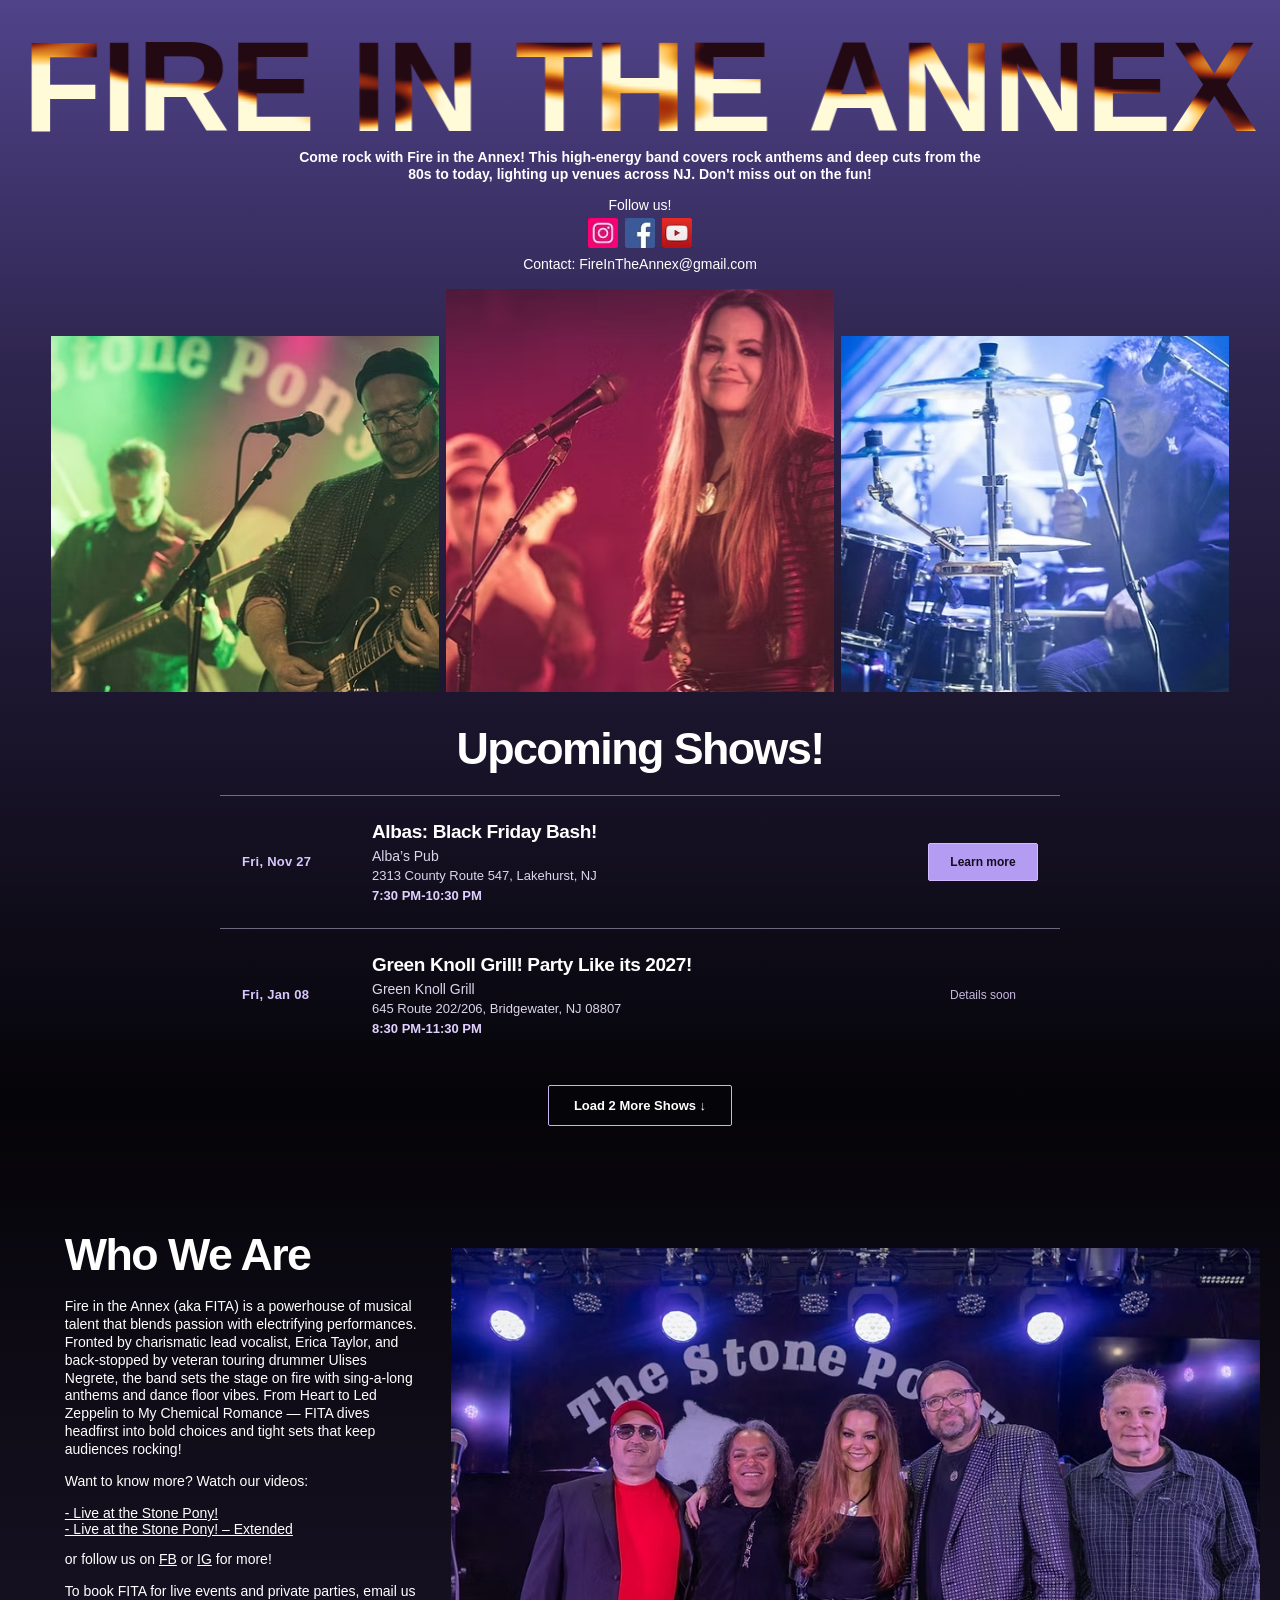
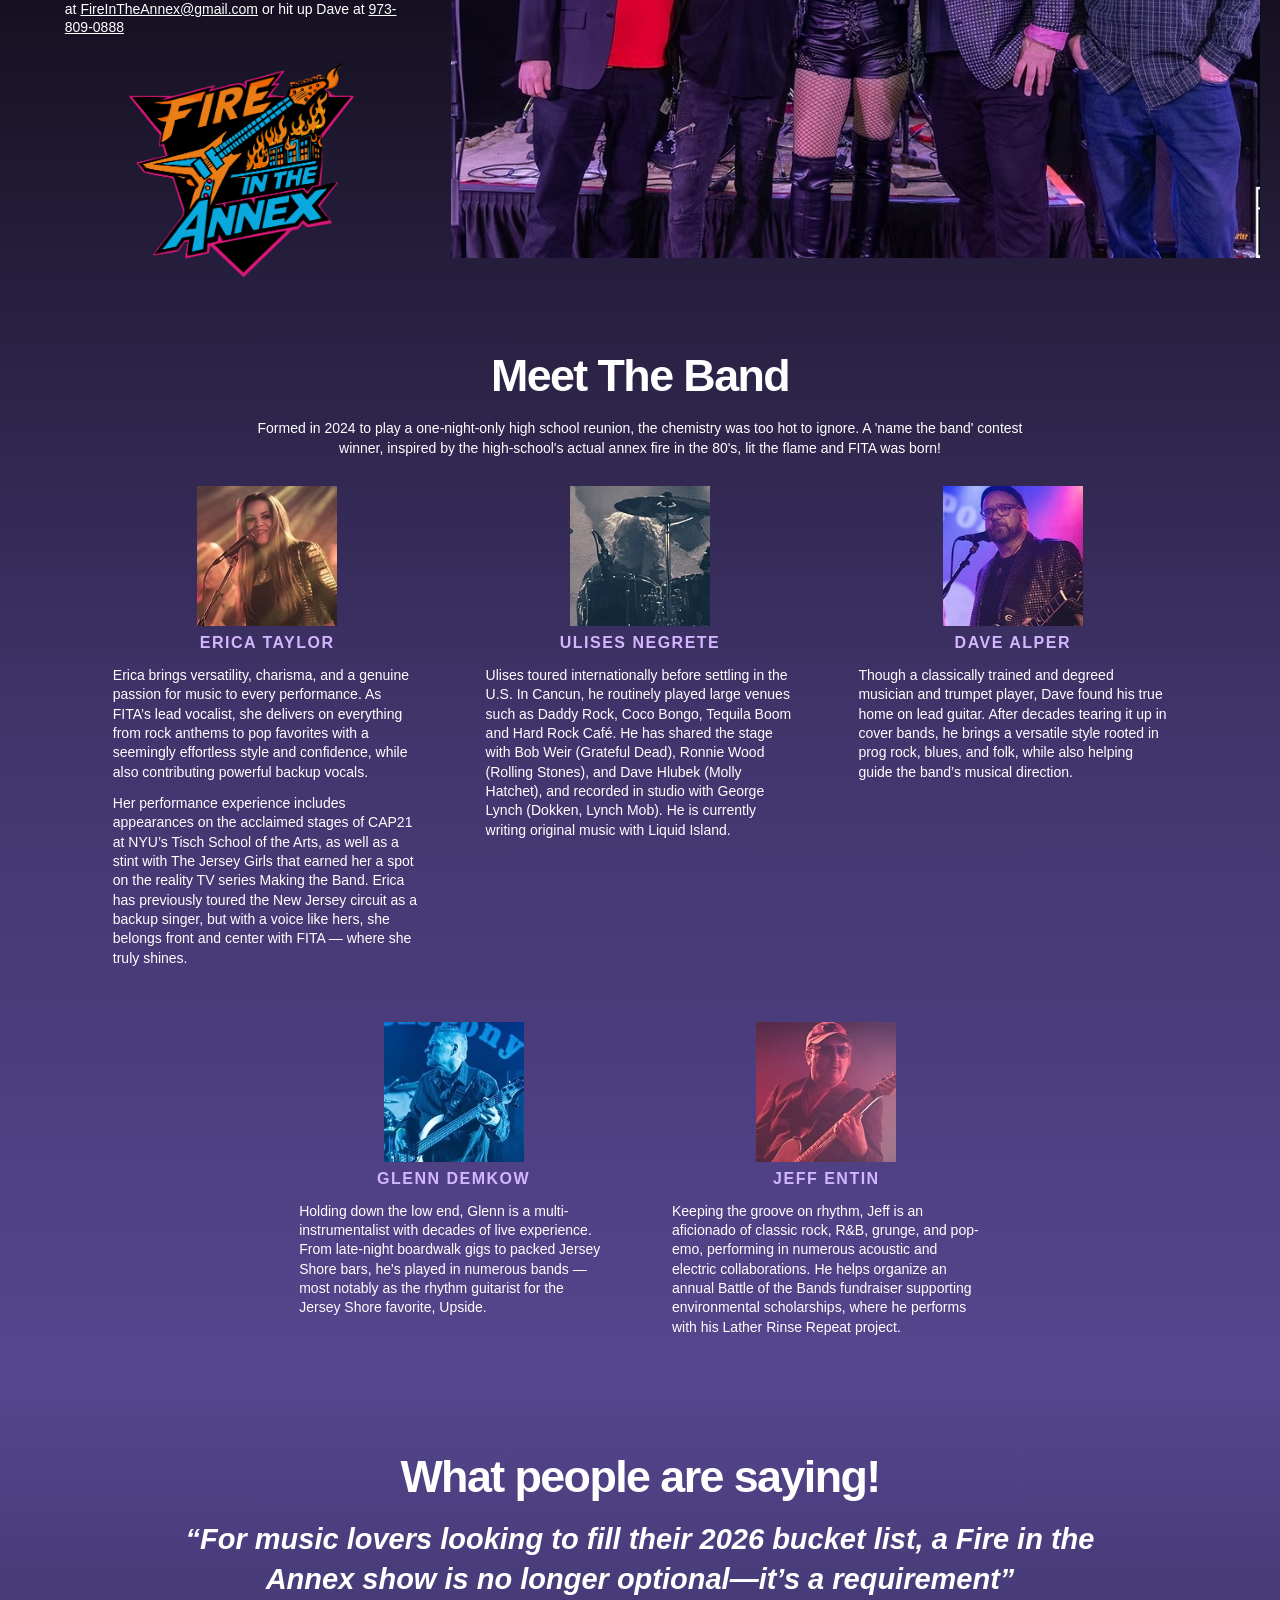
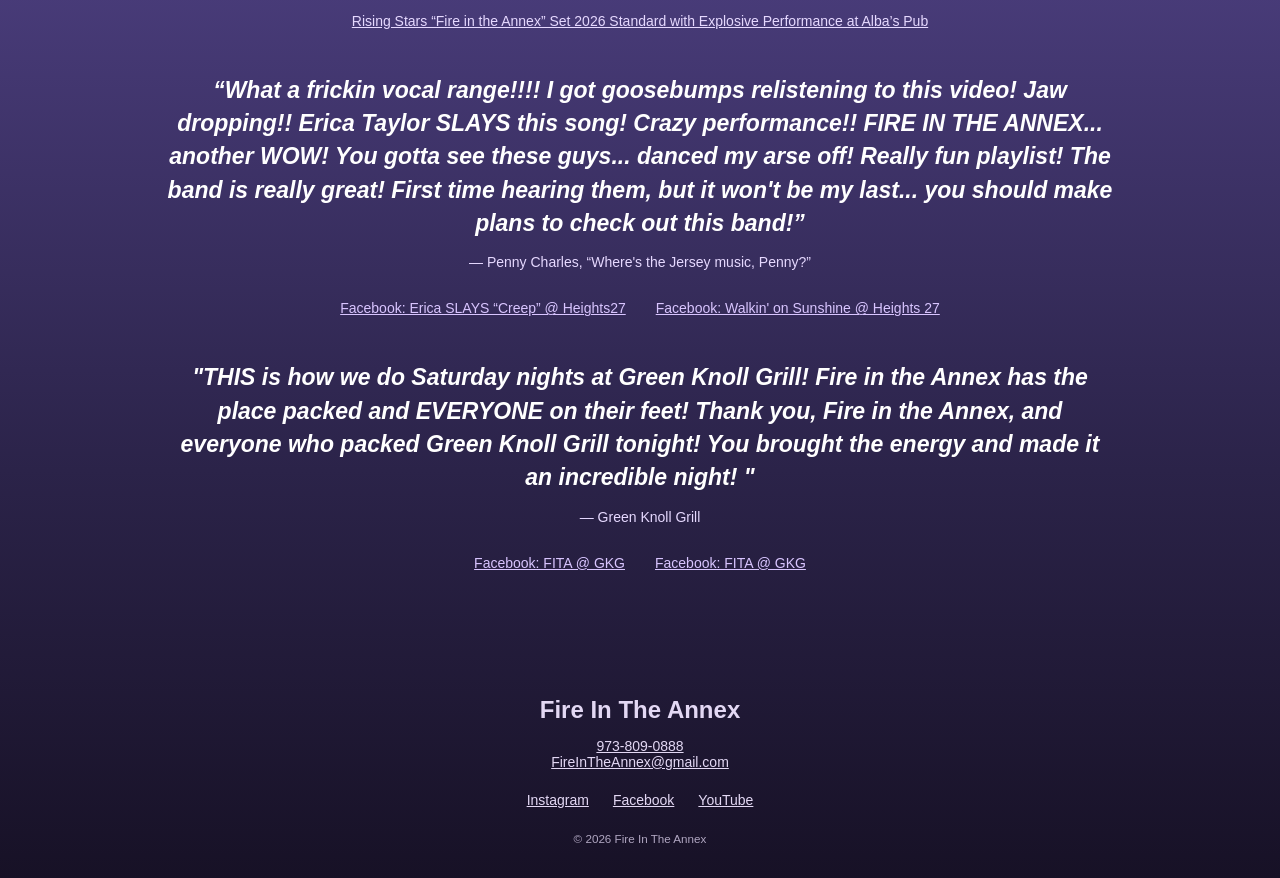
<file: index.html>
<!doctype html>
<html lang="en">
    <head>
        <meta charset="utf-8" />
        <meta name="viewport" content="width=device-width,initial-scale=1" />
        <meta name="theme-color" content="#382e62" />
        <meta
            name="description"
            content="Fire In The Annex (FITA) — New Jersey rock band playing iconic anthems and deep cuts. Upcoming shows, videos, reviews and booking."
        />
        <meta name="keywords" content="fire, annex, nj, new jersey, music, rock, live music, bands, concerts, rock, live entertainment, local music, central, jersey shore, shore, pop">
        <meta name="robots" content="index, follow">      
        <title>Fire In The Annex | NJ Rock Cover Band & Live Music</title>
        <link rel="icon" href="images/favicon.png" />
        <link rel="stylesheet" href="styles.css" />
        <script src="script.js" defer></script>
        <meta name="google-site-verification" content="i1XkJZVvP1MthnsZcfkwD1Duq4C5cHD8_Vj8gCUvUmc" /> 
    <script type="application/ld+json">[{"@context":"https://schema.org","@type":"MusicEvent","name":"Albas: Black Friday Bash!","startDate":"2026-11-27T19:30:00-05:00","endDate":"2026-11-27T22:30:00-05:00","eventStatus":"https://schema.org/EventScheduled","eventAttendanceMode":"https://schema.org/OfflineEventAttendanceMode","location":{"@type":"Place","name":"Alba’s Pub","address":"2313 County Route 547, Lakehurst, NJ"},"performer":{"@type":"MusicGroup","name":"Fire In The Annex","url":"https://fireintheannex.com/"},"url":"https://fireintheannex.com/#shows"},{"@context":"https://schema.org","@type":"MusicEvent","name":"Green Knoll Grill! Party Like its 2027!","startDate":"2027-01-08T20:30:00-05:00","endDate":"2027-01-08T23:30:00-05:00","eventStatus":"https://schema.org/EventScheduled","eventAttendanceMode":"https://schema.org/OfflineEventAttendanceMode","location":{"@type":"Place","name":"Green Knoll Grill","address":"645 Route 202/206, Bridgewater, NJ 08807"},"performer":{"@type":"MusicGroup","name":"Fire In The Annex","url":"https://fireintheannex.com/"},"url":"https://fireintheannex.com/#shows"},{"@context":"https://schema.org","@type":"MusicEvent","name":"Green Knoll Grill! Spring Break!","startDate":"2027-03-05T20:30:00-05:00","endDate":"2027-03-05T23:30:00-05:00","eventStatus":"https://schema.org/EventScheduled","eventAttendanceMode":"https://schema.org/OfflineEventAttendanceMode","location":{"@type":"Place","name":"Green Knoll Grill","address":"645 Route 202/206, Bridgewater, NJ 08807"},"performer":{"@type":"MusicGroup","name":"Fire In The Annex","url":"https://fireintheannex.com/"},"url":"https://fireintheannex.com/#shows"},{"@context":"https://schema.org","@type":"MusicEvent","name":"Green Knoll Grill! Outdoors?!","startDate":"2027-04-10T20:30:00-04:00","endDate":"2027-04-10T23:30:00-04:00","eventStatus":"https://schema.org/EventScheduled","eventAttendanceMode":"https://schema.org/OfflineEventAttendanceMode","location":{"@type":"Place","name":"Green Knoll Grill","address":"645 Route 202/206, Bridgewater, NJ 08807"},"performer":{"@type":"MusicGroup","name":"Fire In The Annex","url":"https://fireintheannex.com/"},"url":"https://fireintheannex.com/#shows"},{"@context":"https://schema.org","@type":"MusicEvent","name":"Montclair Brewery: Summer Kick-off!","startDate":"2027-05-28T19:30:00-04:00","endDate":"2027-05-28T22:30:00-04:00","eventStatus":"https://schema.org/EventScheduled","eventAttendanceMode":"https://schema.org/OfflineEventAttendanceMode","location":{"@type":"Place","name":"Montclair Brewery","address":"101 Walnut St, Montclair, NJ"},"performer":{"@type":"MusicGroup","name":"Fire In The Annex","url":"https://fireintheannex.com/"},"url":"https://fireintheannex.com/#shows"},{"@context":"https://schema.org","@type":"MusicEvent","name":"Green Knoll Grill - Dave’s Birthday Bash!","startDate":"2027-07-09T20:30:00-04:00","endDate":"2027-07-09T23:30:00-04:00","eventStatus":"https://schema.org/EventScheduled","eventAttendanceMode":"https://schema.org/OfflineEventAttendanceMode","location":{"@type":"Place","name":"Green Knoll Grill","address":"645 Route 202/206, Bridgewater, NJ 08807"},"performer":{"@type":"MusicGroup","name":"Fire In The Annex","url":"https://fireintheannex.com/"},"url":"https://fireintheannex.com/#shows"}]</script>
</head>
    <body id="top">
        <header class="hero">
            <div class="fire-heading">
                <h1 class="flame-title" id="fire-title">FIRE IN THE ANNEX</h1>
                <canvas id="fire-canvas" aria-hidden="true"></canvas>
            </div>
            <p class="tagline">
                Come rock with Fire in the Annex! This high-energy band covers rock anthems and deep cuts from the<br
                    class="desktop-only"
                />
                80s to today, lighting up venues across NJ. Don't miss out on the fun!
            </p>
            <p class="follow">Follow us!</p>
            <div class="social">
                <a
                    class="ig"
                    href="https://www.instagram.com/fireintheannex/"
                    target="_blank"
                    rel="noopener"
                    aria-label="Instagram"
                    ><img src="images/social-ig.jpg" alt="Instagram" /></a
                ><a
                    class="fb"
                    href="https://www.facebook.com/fireintheannex"
                    target="_blank"
                    rel="noopener"
                    aria-label="Facebook"
                    ><img src="images/social-fb.jpg" alt="Facebook" /></a
                ><a
                    class="yt"
                    href="https://www.youtube.com/watch?v=gFhxPTFh6v0&t=61s"
                    target="_blank"
                    rel="noopener"
                    aria-label="YouTube video"
                    ><img src="images/social-yt.jpg" alt="YouTube"
                /></a>
            </div>
            <p class="contact">Contact: <a href="mailto:FireInTheAnnex@gmail.com">FireInTheAnnex@gmail.com</a></p>
            <div class="photo-triptych">
                <div class="photo-frame">
                    <img src="images/dave_glen.jpg" alt="FITA guitarists performing at The Stone Pony" />
                </div>
                <div class="photo-frame"><img src="images/erica.jpg" alt="Erica Taylor performing on stage" /></div>
                <div class="photo-frame"><img src="images/ulises.jpg" alt="Ulises Negrete behind the drums" /></div>
            </div>
        </header>
        <main>
            <section class="shows" id="shows">
                <h2>Upcoming Shows!</h2>
                <div id="show-list" class="show-list" aria-live="polite">
<article class="show-item">
  <div class="show-date"><time datetime="2026-11-27">Fri, Nov 27</time></div>
  <div class="show-info"><div class="show-title">Albas: Black Friday Bash!</div><div class="show-location">Alba’s Pub</div><div class="show-address">2313 County Route 547, Lakehurst, NJ</div><div class="show-time">7:30 PM-10:30 PM</div></div>
  <a class="details" href="https://www.facebook.com/events/2318919262273733" target="_blank" rel="noopener">Learn more</a>
</article>
<article class="show-item">
  <div class="show-date"><time datetime="2027-01-08">Fri, Jan 08</time></div>
  <div class="show-info"><div class="show-title">Green Knoll Grill! Party Like its 2027!</div><div class="show-location">Green Knoll Grill</div><div class="show-address">645 Route 202/206, Bridgewater, NJ 08807</div><div class="show-time">8:30 PM-11:30 PM</div></div>
  <span class="details-pending">Details soon</span>
</article>
<article class="show-item extra-show" hidden>
  <div class="show-date"><time datetime="2027-03-05">Fri, Mar 05</time></div>
  <div class="show-info"><div class="show-title">Green Knoll Grill! Spring Break!</div><div class="show-location">Green Knoll Grill</div><div class="show-address">645 Route 202/206, Bridgewater, NJ 08807</div><div class="show-time">8:30 PM-11:30 PM</div></div>
  <span class="details-pending">Details soon</span>
</article>
<article class="show-item extra-show" hidden>
  <div class="show-date"><time datetime="2027-04-10">Sat, Apr 10</time></div>
  <div class="show-info"><div class="show-title">Green Knoll Grill! Outdoors?!</div><div class="show-location">Green Knoll Grill</div><div class="show-address">645 Route 202/206, Bridgewater, NJ 08807</div><div class="show-time">8:30 PM-11:30 PM</div></div>
  <span class="details-pending">Details soon</span>
</article>
<article class="show-item extra-show" hidden>
  <div class="show-date"><time datetime="2027-05-28">Fri, May 28</time></div>
  <div class="show-info"><div class="show-title">Montclair Brewery: Summer Kick-off!</div><div class="show-location">Montclair Brewery</div><div class="show-address">101 Walnut St, Montclair, NJ</div><div class="show-time">7:30 PM-10:30 PM</div></div>
  <span class="details-pending">Details soon</span>
</article>
<article class="show-item extra-show" hidden>
  <div class="show-date"><time datetime="2027-06-12">Sat, Jun 12</time></div>
  <div class="show-info"><div class="show-title">Central Jersey Festival Announcement - Coming Soon…</div><div class="show-location">To be announced</div><div class="show-address">Address TBA</div><div class="show-time">6:00 PM - 9:00 PM</div></div>
  <span class="details-pending">Details soon</span>
</article>
<article class="show-item extra-show" hidden>
  <div class="show-date"><time datetime="2027-07-09">Fri, Jul 09</time></div>
  <div class="show-info"><div class="show-title">Green Knoll Grill - Dave’s Birthday Bash!</div><div class="show-location">Green Knoll Grill</div><div class="show-address">645 Route 202/206, Bridgewater, NJ 08807</div><div class="show-time">8:30 PM - 11:30 PM</div></div>
  <span class="details-pending">Details soon</span>
</article>
<article class="show-item extra-show" hidden>
  <div class="show-date"><time datetime="2027-07-23">Fri, Jul 23</time></div>
  <div class="show-info"><div class="show-title">Heights 27! Mid Summer Dream</div><div class="show-location">Heights 27</div><div class="show-address">Spring Lake, NJ</div><div class="show-time">Time TBA</div></div>
  <span class="details-pending">Details soon</span>
</article>
</div>
                <button
                    id="show-more"
                    class="show-more"
                    type="button"
                    hidden
                    aria-controls="show-list"
                    aria-expanded="false"
                >
                    Load More Shows <span aria-hidden="true">↓</span>
                </button>
            </section>
            <section class="about" id="about">
                <div class="about-copy">
                    <h2>Who We Are</h2>
                    <p>
                        Fire in the Annex (aka FITA) is a powerhouse of musical talent that blends passion with
                        electrifying performances. Fronted by charismatic lead vocalist, Erica Taylor, and back-stopped
                        by veteran touring drummer Ulises Negrete, the band sets the stage on fire with sing-a-long
                        anthems and dance floor vibes. From Heart to Led Zeppelin to My Chemical Romance — FITA dives
                        headfirst into bold choices and tight sets that keep audiences rocking!
                    </p>
                    <p>Want to know more? Watch our videos:</p>
                    <div class="video-links">
                        <a href="https://www.youtube.com/watch?v=EmIUQaeatvQ" target="_blank" rel="noopener"
                            >- Live at the Stone Pony!</a
                        ><a href="https://youtu.be/CBK1OFhGer0" target="_blank" rel="noopener"
                            >- Live at the Stone Pony! – Extended</a
                        >
                    </div>
                    <p>
                        or follow us on
                        <a href="https://www.facebook.com/fireintheannex" target="_blank" rel="noopener">FB</a> or
                        <a href="https://www.instagram.com/fireintheannex/" target="_blank" rel="noopener">IG</a> for
                        more!
                    </p>
                    <p>
                        To book FITA for live events and private parties, email us at
                        <a href="mailto:FireInTheAnnex@gmail.com">FireInTheAnnex@gmail.com</a> or hit up Dave at
                        <a href="tel:+19738090888">973-809-0888</a>
                    </p>
                    <img
                        class="fita-logo"
                        src="images/fita-original-logo.png"
                        alt="Original Fire In The Annex guitar-and-flames logo"
                        loading="lazy"
                    />
                </div>
                <div class="band-photo">
                    <img
                        src="images/full_band_pic.jpg"
                        alt="Five members of Fire In The Annex at The Stone Pony"
                        loading="lazy"
                    />
                </div>
            </section>
            <section class="members" id="band">
                <h2>Meet The Band</h2>
                <p class="origin">
                    Formed in 2024 to play a one-night-only high school reunion, the chemistry was too hot to ignore. A
                    'name the band' contest winner, inspired by the high-school's actual annex fire in the 80's, lit the
                    flame and FITA was born!
                </p>
                <div class="member-grid">
                    <article>
                        <img src="images/erica_taylor_bio.jpg" alt="Erica Taylor" loading="lazy" />
                        <h3>ERICA TAYLOR</h3>
                        <p>
                            Erica brings versatility, charisma, and a genuine passion for music to every performance. As
                            FITA’s lead vocalist, she delivers on everything from rock anthems to pop favorites with a
                            seemingly effortless style and confidence, while also contributing powerful backup vocals.
                        </p>
                        <p>
                            Her performance experience includes appearances on the acclaimed stages of CAP21 at NYU’s
                            Tisch School of the Arts, as well as a stint with The Jersey Girls that earned her a spot on
                            the reality TV series Making the Band. Erica has previously toured the New Jersey circuit as
                            a backup singer, but with a voice like hers, she belongs front and center with FITA — where
                            she truly shines.
                        </p>
                    </article>
                    <article>
                        <img src="images/ulises_negreta_bio.jpg" alt="Ulises Negrete" loading="lazy" />
                        <h3>ULISES NEGRETE</h3>
                        <p>
                            Ulises toured internationally before settling in the U.S. In Cancun, he routinely played
                            large venues such as Daddy Rock, Coco Bongo, Tequila Boom and Hard Rock Café. He has shared
                            the stage with Bob Weir (Grateful Dead), Ronnie Wood (Rolling Stones), and Dave Hlubek
                            (Molly Hatchet), and recorded in studio with George Lynch (Dokken, Lynch Mob). He is
                            currently writing original music with Liquid Island.
                        </p>
                    </article>
                    <article>
                        <img src="images/davealper_bio.jpg" alt="Dave Alper" loading="lazy" />
                        <h3>DAVE ALPER</h3>
                        <p>
                            Though a classically trained and degreed musician and trumpet player, Dave found his true
                            home on lead guitar. After decades tearing it up in cover bands, he brings a versatile style
                            rooted in prog rock, blues, and folk, while also helping guide the band’s musical direction.
                        </p>
                    </article>
                    <article>
                        <img src="images/glenn_demkow_bio.jpg" alt="Glenn Demkow" loading="lazy" />
                        <h3>GLENN DEMKOW</h3>
                        <p>
                            Holding down the low end, Glenn is a multi-instrumentalist with decades of live experience.
                            From late-night boardwalk gigs to packed Jersey Shore bars, he's played in numerous bands —
                            most notably as the rhythm guitarist for the Jersey Shore favorite, Upside.
                        </p>
                    </article>
                    <article>
                        <img src="images/jeff_entin_bio.jpg" alt="Jeff Entin" loading="lazy" />
                        <h3>JEFF ENTIN</h3>
                        <p>
                            Keeping the groove on rhythm, Jeff is an aficionado of classic rock, R&amp;B, grunge, and
                            pop-emo, performing in numerous acoustic and electric collaborations. He helps organize an
                            annual Battle of the Bands fundraiser supporting environmental scholarships, where he
                            performs with his Lather Rinse Repeat project.
                        </p>
                    </article>
                </div>
            </section>
            <section class="reviews" id="reviews">
                <h2>What people are saying!</h2>
                <blockquote class="review-lead">
                    “For music lovers looking to fill their 2026 bucket list, a Fire in the Annex show is no longer
                    optional—it’s a requirement”
                </blockquote>
                <p class="review-source">
                    <a
                        href="https://patch.com/new-jersey/cherryhill/standout-night-albies-pub-fire-annex-delivers-nodx"
                        target="_blank"
                        rel="noopener"
                        >Rising Stars “Fire in the Annex” Set 2026 Standard with Explosive Performance at Alba’s Pub</a
                    >
                </p>
                <blockquote class="review-quote">
                    “What a frickin vocal range!!!! I got goosebumps relistening to this video! Jaw dropping!! Erica
                    Taylor SLAYS this song! Crazy performance!! FIRE IN THE ANNEX... another WOW! You gotta see these
                    guys... danced my arse off! Really fun playlist! The band is really great! First time hearing them,
                    but it won't be my last... you should make plans to check out this band!”
                </blockquote>
                <p class="review-source">— Penny Charles, “Where's the Jersey music, Penny?”</p>
                <div class="review-links" align=center>
                    <a href="https://www.facebook.com/share/v/19x8juVTFa/" target="_blank" rel="noopener"
                        >Facebook: Erica SLAYS “Creep” @ Heights27</a
                    ><a href="https://www.facebook.com/share/v/19Z5Bkzpgs/" target="_blank" rel="noopener"
                        >Facebook: Walkin' on Sunshine @ Heights 27</a
                    >
                 </div>    
                
                <blockquote class="review-quote">
                "THIS is how we do Saturday nights at Green Knoll Grill! Fire in the Annex has the place packed and  
                EVERYONE on their feet! Thank you, Fire in the Annex, and everyone who packed Green Knoll Grill tonight! 
                You brought the energy and made it an incredible night! "
                </blockquote>
                <p class="review-source">— Green Knoll Grill</p>
                <div class="review-links">
                    <a href="https://www.facebook.com/share/r/1CRpbsacpS/" target="_blank" rel="noopener"
                        >Facebook: FITA @ GKG</a
                    ><a href="https://www.facebook.com/share/r/1cP2R2YGFf/" target="_blank" rel="noopener"
                        >Facebook: FITA @ GKG</a
                    >
                </div>
            </section>
        </main>
        <footer id="contact">
            <a class="footer-brand" href="#top">Fire In The Annex</a>
            <p>
                <a href="tel:+19738090888">973-809-0888</a><br /><a href="mailto:FireInTheAnnex@gmail.com"
                    >FireInTheAnnex@gmail.com</a
                >
            </p>
            <div class="footer-social">
                <a href="https://www.instagram.com/fireintheannex/" target="_blank" rel="noopener">Instagram</a
                ><a href="https://www.facebook.com/fireintheannex" target="_blank" rel="noopener">Facebook</a
                ><a href="https://www.youtube.com/watch?v=gFhxPTFh6v0&t=61s" target="_blank" rel="noopener">YouTube</a>
            </div>
            <small>© <span id="year"></span> Fire In The Annex</small>
        </footer>
    </body>
</html>
</file>
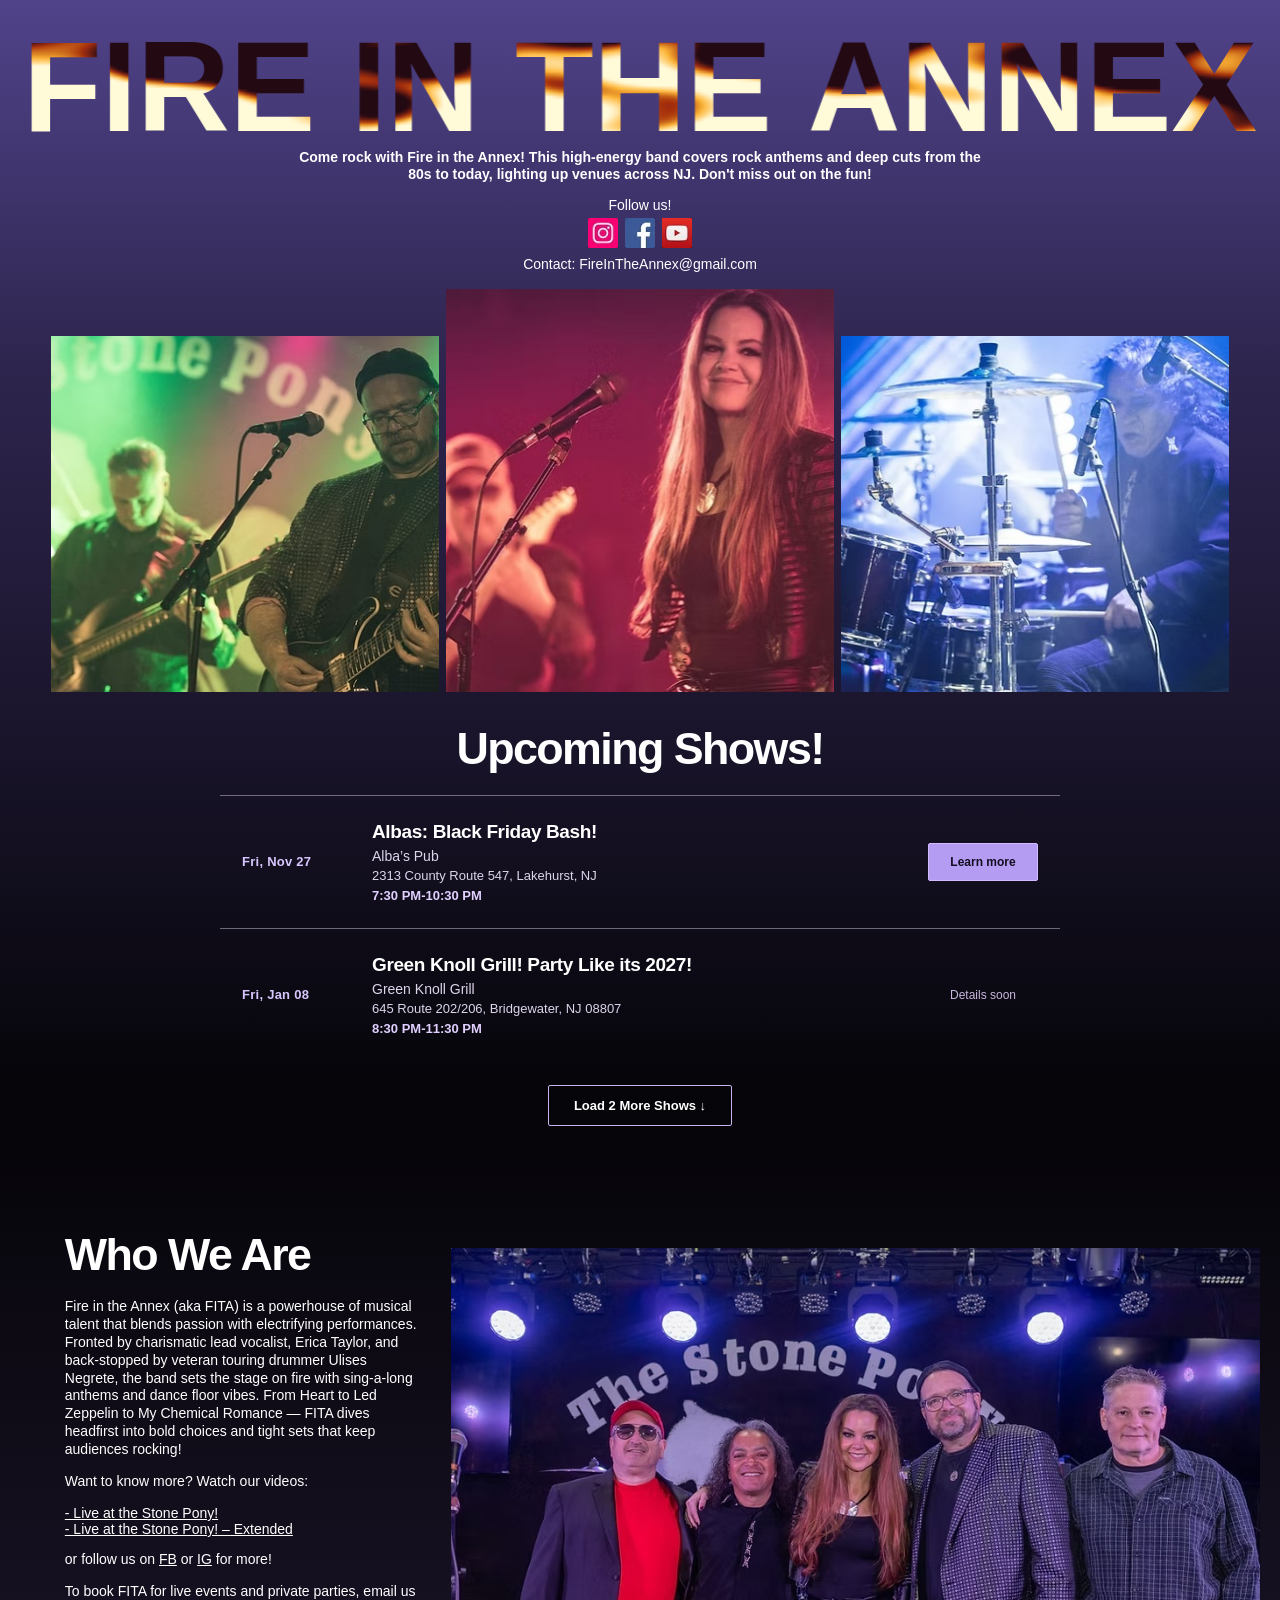
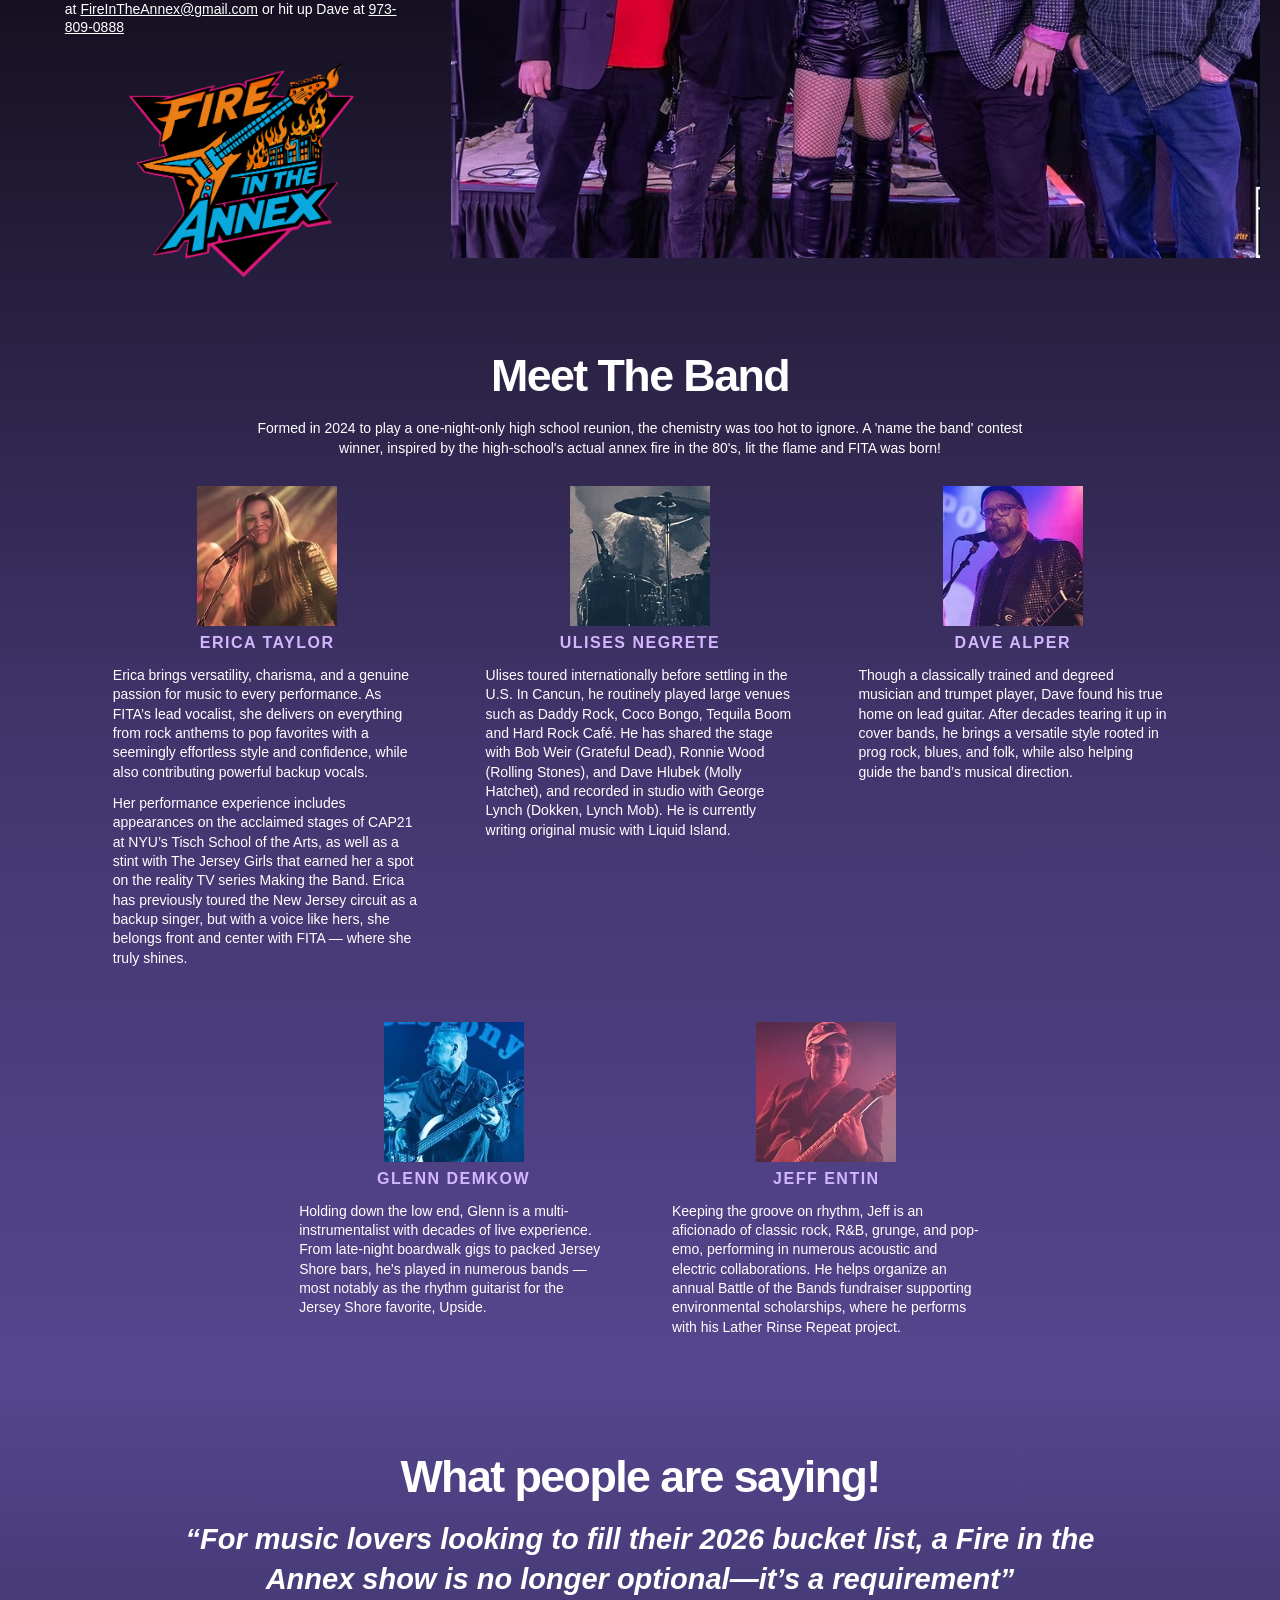
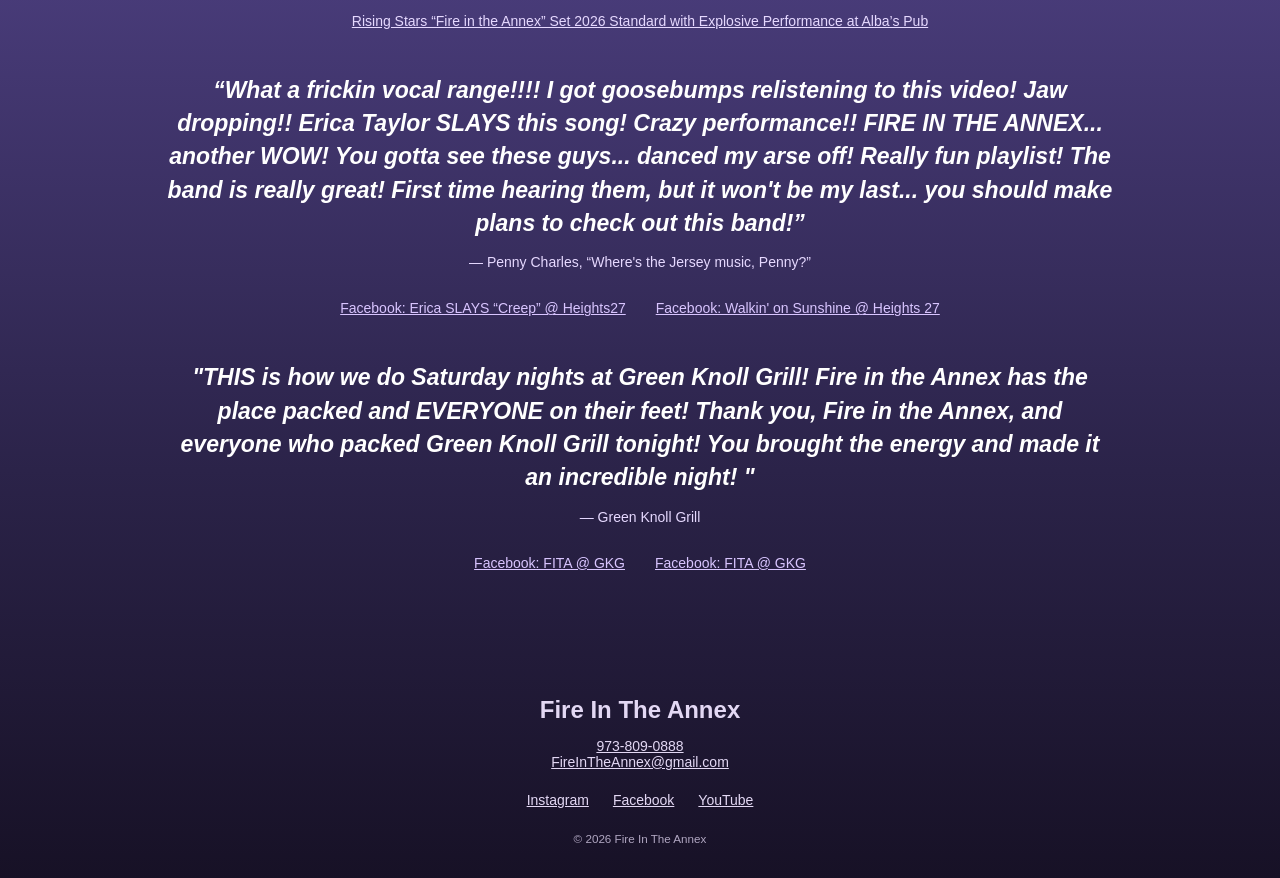
<file: index.template.html>
<!doctype html>
<html lang="en">
    <head>
        <meta charset="utf-8" />
        <meta name="viewport" content="width=device-width,initial-scale=1" />
        <meta name="theme-color" content="#382e62" />
        <meta
            name="description"
            content="Fire In The Annex (FITA) — New Jersey rock band playing iconic anthems and deep cuts. Upcoming shows, videos, reviews and booking."
        />
        <meta name="keywords" content="fire, annex, nj, new jersey, music, rock, live music, bands, concerts, rock, live entertainment, local music, central, jersey shore, shore, pop">
        <meta name="robots" content="index, follow">      
        <title>Fire In The Annex | NJ Rock Cover Band & Live Music</title>
        <link rel="icon" href="images/favicon.png" />
        <link rel="stylesheet" href="styles.css" />
        <script src="script.js" defer></script>
        <meta name="google-site-verification" content="i1XkJZVvP1MthnsZcfkwD1Duq4C5cHD8_Vj8gCUvUmc" /> 
    </head>
    <body id="top">
        <header class="hero">
            <div class="fire-heading">
                <h1 class="flame-title" id="fire-title">FIRE IN THE ANNEX</h1>
                <canvas id="fire-canvas" aria-hidden="true"></canvas>
            </div>
            <p class="tagline">
                Come rock with Fire in the Annex! This high-energy band covers rock anthems and deep cuts from the<br
                    class="desktop-only"
                />
                80s to today, lighting up venues across NJ. Don't miss out on the fun!
            </p>
            <p class="follow">Follow us!</p>
            <div class="social">
                <a
                    class="ig"
                    href="https://www.instagram.com/fireintheannex/"
                    target="_blank"
                    rel="noopener"
                    aria-label="Instagram"
                    ><img src="images/social-ig.jpg" alt="Instagram" /></a
                ><a
                    class="fb"
                    href="https://www.facebook.com/fireintheannex"
                    target="_blank"
                    rel="noopener"
                    aria-label="Facebook"
                    ><img src="images/social-fb.jpg" alt="Facebook" /></a
                ><a
                    class="yt"
                    href="https://www.youtube.com/watch?v=gFhxPTFh6v0&t=61s"
                    target="_blank"
                    rel="noopener"
                    aria-label="YouTube video"
                    ><img src="images/social-yt.jpg" alt="YouTube"
                /></a>
            </div>
            <p class="contact">Contact: <a href="mailto:FireInTheAnnex@gmail.com">FireInTheAnnex@gmail.com</a></p>
            <div class="photo-triptych">
                <div class="photo-frame">
                    <img src="images/dave_glen.jpg" alt="FITA guitarists performing at The Stone Pony" />
                </div>
                <div class="photo-frame"><img src="images/erica.jpg" alt="Erica Taylor performing on stage" /></div>
                <div class="photo-frame"><img src="images/ulises.jpg" alt="Ulises Negrete behind the drums" /></div>
            </div>
        </header>
        <main>
            <section class="shows" id="shows">
                <h2>Upcoming Shows!</h2>
                <div id="show-list" class="show-list" aria-live="polite">Loading upcoming shows…</div>
                <button
                    id="show-more"
                    class="show-more"
                    type="button"
                    hidden
                    aria-controls="show-list"
                    aria-expanded="false"
                >
                    Load More Shows <span aria-hidden="true">↓</span>
                </button>
            </section>
            <section class="about" id="about">
                <div class="about-copy">
                    <h2>Who We Are</h2>
                    <p>
                        Fire in the Annex (aka FITA) is a powerhouse of musical talent that blends passion with
                        electrifying performances. Fronted by charismatic lead vocalist, Erica Taylor, and back-stopped
                        by veteran touring drummer Ulises Negrete, the band sets the stage on fire with sing-a-long
                        anthems and dance floor vibes. From Heart to Led Zeppelin to My Chemical Romance — FITA dives
                        headfirst into bold choices and tight sets that keep audiences rocking!
                    </p>
                    <p>Want to know more? Watch our videos:</p>
                    <div class="video-links">
                        <a href="https://www.youtube.com/watch?v=EmIUQaeatvQ" target="_blank" rel="noopener"
                            >- Live at the Stone Pony!</a
                        ><a href="https://youtu.be/CBK1OFhGer0" target="_blank" rel="noopener"
                            >- Live at the Stone Pony! – Extended</a
                        >
                    </div>
                    <p>
                        or follow us on
                        <a href="https://www.facebook.com/fireintheannex" target="_blank" rel="noopener">FB</a> or
                        <a href="https://www.instagram.com/fireintheannex/" target="_blank" rel="noopener">IG</a> for
                        more!
                    </p>
                    <p>
                        To book FITA for live events and private parties, email us at
                        <a href="mailto:FireInTheAnnex@gmail.com">FireInTheAnnex@gmail.com</a> or hit up Dave at
                        <a href="tel:+19738090888">973-809-0888</a>
                    </p>
                    <img
                        class="fita-logo"
                        src="images/fita-original-logo.png"
                        alt="Original Fire In The Annex guitar-and-flames logo"
                        loading="lazy"
                    />
                </div>
                <div class="band-photo">
                    <img
                        src="images/full_band_pic.jpg"
                        alt="Five members of Fire In The Annex at The Stone Pony"
                        loading="lazy"
                    />
                </div>
            </section>
            <section class="members" id="band">
                <h2>Meet The Band</h2>
                <p class="origin">
                    Formed in 2024 to play a one-night-only high school reunion, the chemistry was too hot to ignore. A
                    'name the band' contest winner, inspired by the high-school's actual annex fire in the 80's, lit the
                    flame and FITA was born!
                </p>
                <div class="member-grid">
                    <article>
                        <img src="images/erica_taylor_bio.jpg" alt="Erica Taylor" loading="lazy" />
                        <h3>ERICA TAYLOR</h3>
                        <p>
                            Erica brings versatility, charisma, and a genuine passion for music to every performance. As
                            FITA’s lead vocalist, she delivers on everything from rock anthems to pop favorites with a
                            seemingly effortless style and confidence, while also contributing powerful backup vocals.
                        </p>
                        <p>
                            Her performance experience includes appearances on the acclaimed stages of CAP21 at NYU’s
                            Tisch School of the Arts, as well as a stint with The Jersey Girls that earned her a spot on
                            the reality TV series Making the Band. Erica has previously toured the New Jersey circuit as
                            a backup singer, but with a voice like hers, she belongs front and center with FITA — where
                            she truly shines.
                        </p>
                    </article>
                    <article>
                        <img src="images/ulises_negreta_bio.jpg" alt="Ulises Negrete" loading="lazy" />
                        <h3>ULISES NEGRETE</h3>
                        <p>
                            Ulises toured internationally before settling in the U.S. In Cancun, he routinely played
                            large venues such as Daddy Rock, Coco Bongo, Tequila Boom and Hard Rock Café. He has shared
                            the stage with Bob Weir (Grateful Dead), Ronnie Wood (Rolling Stones), and Dave Hlubek
                            (Molly Hatchet), and recorded in studio with George Lynch (Dokken, Lynch Mob). He is
                            currently writing original music with Liquid Island.
                        </p>
                    </article>
                    <article>
                        <img src="images/davealper_bio.jpg" alt="Dave Alper" loading="lazy" />
                        <h3>DAVE ALPER</h3>
                        <p>
                            Though a classically trained and degreed musician and trumpet player, Dave found his true
                            home on lead guitar. After decades tearing it up in cover bands, he brings a versatile style
                            rooted in prog rock, blues, and folk, while also helping guide the band’s musical direction.
                        </p>
                    </article>
                    <article>
                        <img src="images/glenn_demkow_bio.jpg" alt="Glenn Demkow" loading="lazy" />
                        <h3>GLENN DEMKOW</h3>
                        <p>
                            Holding down the low end, Glenn is a multi-instrumentalist with decades of live experience.
                            From late-night boardwalk gigs to packed Jersey Shore bars, he's played in numerous bands —
                            most notably as the rhythm guitarist for the Jersey Shore favorite, Upside.
                        </p>
                    </article>
                    <article>
                        <img src="images/jeff_entin_bio.jpg" alt="Jeff Entin" loading="lazy" />
                        <h3>JEFF ENTIN</h3>
                        <p>
                            Keeping the groove on rhythm, Jeff is an aficionado of classic rock, R&amp;B, grunge, and
                            pop-emo, performing in numerous acoustic and electric collaborations. He helps organize an
                            annual Battle of the Bands fundraiser supporting environmental scholarships, where he
                            performs with his Lather Rinse Repeat project.
                        </p>
                    </article>
                </div>
            </section>
            <section class="reviews" id="reviews">
                <h2>What people are saying!</h2>
                <blockquote class="review-lead">
                    “For music lovers looking to fill their 2026 bucket list, a Fire in the Annex show is no longer
                    optional—it’s a requirement”
                </blockquote>
                <p class="review-source">
                    <a
                        href="https://patch.com/new-jersey/cherryhill/standout-night-albies-pub-fire-annex-delivers-nodx"
                        target="_blank"
                        rel="noopener"
                        >Rising Stars “Fire in the Annex” Set 2026 Standard with Explosive Performance at Alba’s Pub</a
                    >
                </p>
                <blockquote class="review-quote">
                    “What a frickin vocal range!!!! I got goosebumps relistening to this video! Jaw dropping!! Erica
                    Taylor SLAYS this song! Crazy performance!! FIRE IN THE ANNEX... another WOW! You gotta see these
                    guys... danced my arse off! Really fun playlist! The band is really great! First time hearing them,
                    but it won't be my last... you should make plans to check out this band!”
                </blockquote>
                <p class="review-source">— Penny Charles, “Where's the Jersey music, Penny?”</p>
                <div class="review-links" align=center>
                    <a href="https://www.facebook.com/share/v/19x8juVTFa/" target="_blank" rel="noopener"
                        >Facebook: Erica SLAYS “Creep” @ Heights27</a
                    ><a href="https://www.facebook.com/share/v/19Z5Bkzpgs/" target="_blank" rel="noopener"
                        >Facebook: Walkin' on Sunshine @ Heights 27</a
                    >
                 </div>    
                
                <blockquote class="review-quote">
                "THIS is how we do Saturday nights at Green Knoll Grill! Fire in the Annex has the place packed and  
                EVERYONE on their feet! Thank you, Fire in the Annex, and everyone who packed Green Knoll Grill tonight! 
                You brought the energy and made it an incredible night! "
                </blockquote>
                <p class="review-source">— Green Knoll Grill</p>
                <div class="review-links">
                    <a href="https://www.facebook.com/share/r/1CRpbsacpS/" target="_blank" rel="noopener"
                        >Facebook: FITA @ GKG</a
                    ><a href="https://www.facebook.com/share/r/1cP2R2YGFf/" target="_blank" rel="noopener"
                        >Facebook: FITA @ GKG</a
                    >
                </div>
            </section>
        </main>
        <footer id="contact">
            <a class="footer-brand" href="#top">Fire In The Annex</a>
            <p>
                <a href="tel:+19738090888">973-809-0888</a><br /><a href="mailto:FireInTheAnnex@gmail.com"
                    >FireInTheAnnex@gmail.com</a
                >
            </p>
            <div class="footer-social">
                <a href="https://www.instagram.com/fireintheannex/" target="_blank" rel="noopener">Instagram</a
                ><a href="https://www.facebook.com/fireintheannex" target="_blank" rel="noopener">Facebook</a
                ><a href="https://www.youtube.com/watch?v=gFhxPTFh6v0&t=61s" target="_blank" rel="noopener">YouTube</a>
            </div>
            <small>© <span id="year"></span> Fire In The Annex</small>
        </footer>
    </body>
</html>
</file>
<file: styles.css>
*{box-sizing:border-box}html{scroll-behavior:smooth}body{margin:0;color:#fff;font:15px Arial,Helvetica,sans-serif;background:linear-gradient(180deg,#50438a 0%,#2e254e 9%,#050408 27%,#151020 39%,#43366f 58%,#55468e 73%,#2b2349 90%,#171126 100%);background-repeat:no-repeat;min-height:100vh}a{color:inherit}a:hover{color:#e4d4ff}h2{font-size:clamp(34px,3.5vw,49px);margin:0 0 20px;line-height:1.08}.hero{text-align:center;overflow:hidden}.fire-heading{position:relative;width:min(99%,1600px);height:clamp(52px,11vw,174px);margin:8px auto 0}.flame-title{font-family:Impact,'Arial Narrow',sans-serif;font-weight:900;letter-spacing:-.032em;white-space:nowrap;line-height:1;margin:0;font-size:clamp(34px,10.35vw,166px);color:#f79d44;background:linear-gradient(110deg,#100713,#c44a22,#fff6bb,#ef5b18,#31141c,#ffba52,#130916);background-clip:text;-webkit-background-clip:text;-webkit-text-fill-color:transparent}#fire-canvas{position:absolute;inset:0;width:100%;height:100%;pointer-events:none}.tagline{margin:0 auto 13px;max-width:750px;line-height:1.25;font-weight:600}.follow{margin:8px 0 5px}.social{display:flex;justify-content:center;gap:7px}.social a{display:grid;place-items:center;text-decoration:none;width:30px;height:30px;font-size:23px;font-weight:bold;color:white}.ig{background:#dc167f}.fb{background:#456ba7}.yt{background:#c8232d;font-size:17px!important}.contact{margin:8px 0 17px}.contact a{text-decoration:none}.photo-triptych{display:grid;grid-template-columns:repeat(3,minmax(0,1fr));align-items:end;gap:7px;width:92%;max-width:1500px;margin:0 auto}.photo-frame{overflow:hidden;aspect-ratio:1.09/1}.photo-frame:nth-child(2){aspect-ratio:1/1.04}.photo-frame img{display:block;width:100%;height:100%;object-fit:cover;transform:scale(1);will-change:transform}.shows{text-align:center;padding:32px 20px 72px}.shows h2{margin-bottom:22px}.show-list{max-width:800px;margin:0 auto;display:flex;flex-direction:column;align-items:stretch}.show-item{display:grid;grid-template-columns:112px minmax(0,1fr) auto;align-items:center;gap:24px;text-align:left;padding:25px 22px;border-top:1px solid rgba(235,224,255,.43)}.show-item:last-child{border-bottom:1px solid rgba(235,224,255,.43)}.show-date{font-size:13px;font-weight:700;letter-spacing:.02em;color:#d8c7ff}.show-title{font-size:19px;font-weight:700}.show-location{font-size:14px;color:#ddd5ec;margin-top:5px}.show-time{font-size:12px;color:#c7bbd5;margin-top:6px}.details{display:inline-block;text-align:center;border:1px solid #d3baff;background:#b49cf3;color:#130d20;text-decoration:none;padding:11px 16px;white-space:nowrap;font-size:12px;font-weight:700;border-radius:2px;transition:background .2s,transform .2s}.details:hover{background:#e2d4ff;color:#130d20;transform:translateY(-2px)}.about{display:grid;grid-template-columns:minmax(300px,33%) minmax(0,67%);align-items:center;max-width:1500px;margin:0 auto;padding:16px 20px 24px;gap:22px}.about-copy{padding:16px clamp(10px,3.5vw,58px);padding-right:10px}.about-copy p{line-height:1.28}.video-links a{display:block}.band-photo img{display:block;width:100%;height:auto;object-fit:contain}.fita-logo{display:block;width:min(100%,225px);height:auto;margin:25px auto 0}.members{padding:34px max(24px,6vw) 68px;text-align:center;max-width:1500px;margin:0 auto}.origin{max-width:780px;margin:0 auto 28px;line-height:1.4}.member-grid{display:flex;justify-content:center;flex-wrap:wrap;column-gap:clamp(30px,5vw,100px);row-gap:42px;max-width:1180px;margin:0 auto}.member-grid article{width:calc((100% - 200px)/3);min-width:245px;max-width:310px;text-align:left}.member-grid img{display:block;width:140px;height:140px;object-fit:cover;margin:0 auto 8px}.member-grid h3{text-align:center;color:#d2b6ff;letter-spacing:2px;margin:0 0 14px;font-size:16px}.member-grid p{line-height:1.38;margin:0 0 12px}.reviews{padding:35px 24px 80px;text-align:center;max-width:1000px;margin:0 auto}.review-lead{font-size:clamp(19px,2.4vw,29px);font-weight:700;line-height:1.35;margin:20px auto 12px}.review-quote{font-size:clamp(17px,2vw,23px);font-weight:600;line-height:1.45;margin:45px auto 14px}.review-source{color:#e6d9ff;font-size:14px}.review-links{display:flex;justify-content:center;flex-wrap:wrap;gap:15px 30px;margin-top:30px}.review-links a{color:#d9c5ff}footer{text-align:center;padding:45px 20px 32px;color:#e3d8f4}.footer-brand{font-size:24px;font-weight:bold;text-decoration:none}.footer-social,.legal{display:flex;justify-content:center;flex-wrap:wrap;gap:14px 24px;margin:22px auto}.legal{font-size:12px}.legal a{color:#d3c4e8}footer small{opacity:.75}.social a:focus-visible,.details:focus-visible,a:focus-visible{outline:3px solid #e2c7ff;outline-offset:3px}@media(max-width:850px){.about{grid-template-columns:1fr;gap:10px}.about-copy{padding:24px 18px}.band-photo{max-width:850px;margin:0 auto}.member-grid article{width:calc(50% - 35px)}}@media(max-width:650px){.fire-heading{height:clamp(43px,11vw,80px);margin-top:12px}.flame-title{font-size:10.3vw}.tagline{padding:0 18px;font-size:13px}.desktop-only{display:none}.photo-triptych{display:flex;flex-direction:column;gap:8px;width:100%}.photo-frame,.photo-frame:nth-child(2){width:100%;aspect-ratio:1.1/1}.shows{padding:35px 15px 55px}.show-item{grid-template-columns:1fr auto;gap:10px;padding:23px 10px}.show-date{grid-column:1/-1}.show-title{font-size:17px}.show-location{font-size:13px}.details{padding:10px 12px}.about{padding:0 10px}.about-copy{padding:22px 12px}.members{padding:35px 20px}.member-grid{gap:32px}.member-grid article{width:100%;max-width:420px;min-width:0;text-align:left}.member-grid img{width:150px;height:150px}.reviews{padding:32px 20px 55px}}@media(prefers-reduced-motion:reduce){html{scroll-behavior:auto}.photo-frame img{transform:none!important}.details{transition:none}}
/* V4: keep only one visible flame-lettering layer; the canvas replaces the CSS text after first frame. */
.fire-heading.flame-ready .flame-title{visibility:hidden}
#fire-canvas{z-index:1}
.social a{background:transparent!important;width:30px;height:30px;overflow:hidden}
.social a img{display:block;width:100%;height:100%;object-fit:contain}
.reviews blockquote{font-style:italic}

/* V5: center the show schedule and reveal only three listings initially. */
.show-item[hidden]{display:none!important}
.show-list{max-width:840px;width:100%;margin-inline:auto}
.show-item{grid-template-columns:110px minmax(0,1fr) 110px;gap:20px;min-height:105px}
.show-info{min-width:0}
.show-title,.show-location{overflow-wrap:anywhere}
.details-pending{font-size:12px;color:#c7b7df;text-align:center}
.show-more{margin:24px auto 0;padding:12px 25px;background:transparent;color:#fff;border:1px solid #c8b3ee;border-radius:2px;font:700 13px Arial,Helvetica,sans-serif;cursor:pointer;transition:background .2s}
.show-more:hover{background:#b49cf3;color:#170f29}
.show-more:focus-visible{outline:3px solid #e2c7ff;outline-offset:3px}
.show-more[hidden]{display:none}
@media(max-width:650px){.show-item{grid-template-columns:minmax(0,1fr) auto;gap:8px 12px;min-height:0}.show-date{grid-column:1/-1}.show-info{grid-column:1}.details,.details-pending{grid-column:2;align-self:center}.show-title{font-size:16px}}
/* Canvas is the sole visible title layer after its first successful render. */
.fire-heading.flame-ready .flame-title{visibility:hidden}

.show-address{font-size:13px;color:#ddd5ec;margin-top:4px}.show-time{font-size:13px;color:#e1d0ff;margin-top:5px;font-weight:600}

/* V8: bring typography closer to the original Wix screenshot: clean, compact sans serif. */
body { font-family: Arial, Helvetica, sans-serif; font-size: 14px; }
h2 { font-family: Arial, Helvetica, sans-serif; font-weight: 700; letter-spacing: -0.035em; }
.show-title { letter-spacing: -0.02em; }
.member-grid h3 { letter-spacing: 1.5px; }
/* On phones, lead with Erica, then guitarist(s), then drummer. */
@media (max-width:650px) {
  .photo-frame:nth-child(2) { order: -1; }
  .photo-frame img { transform: scale(1.22); }
}
</file>
